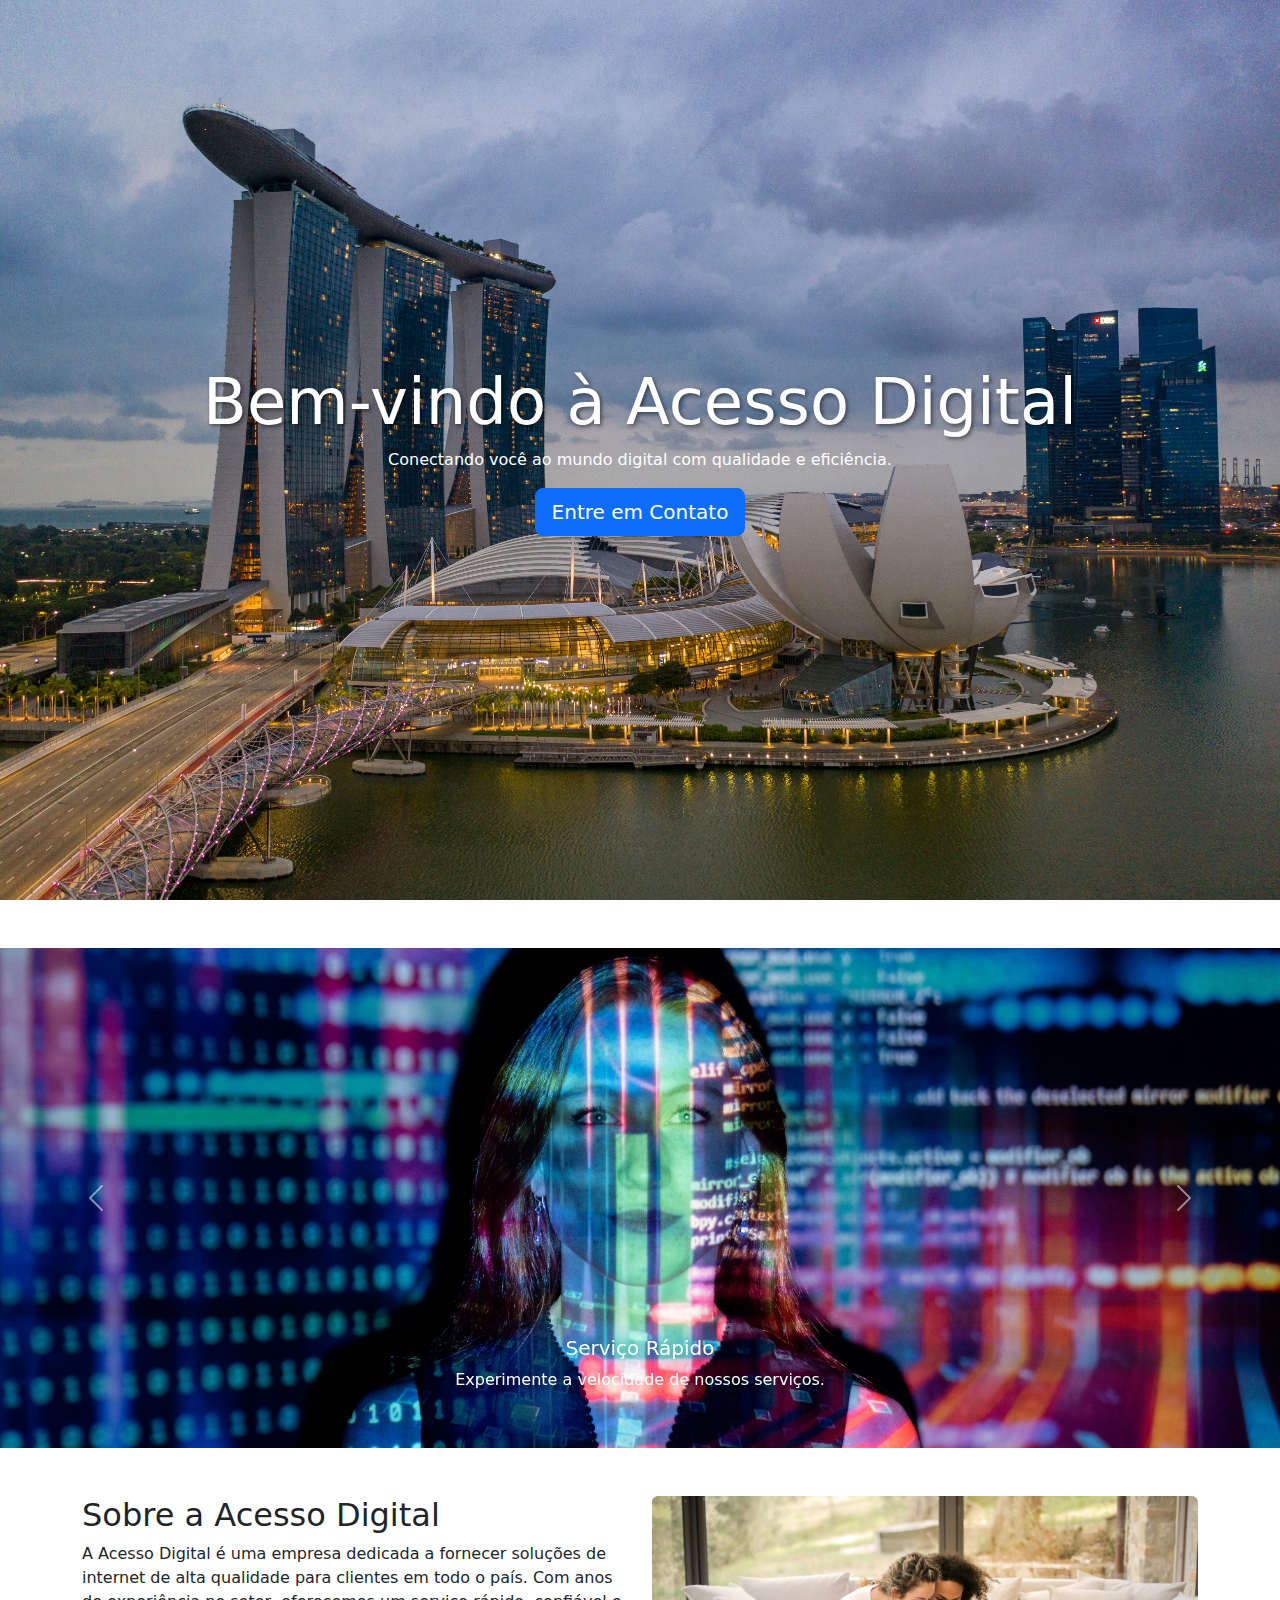
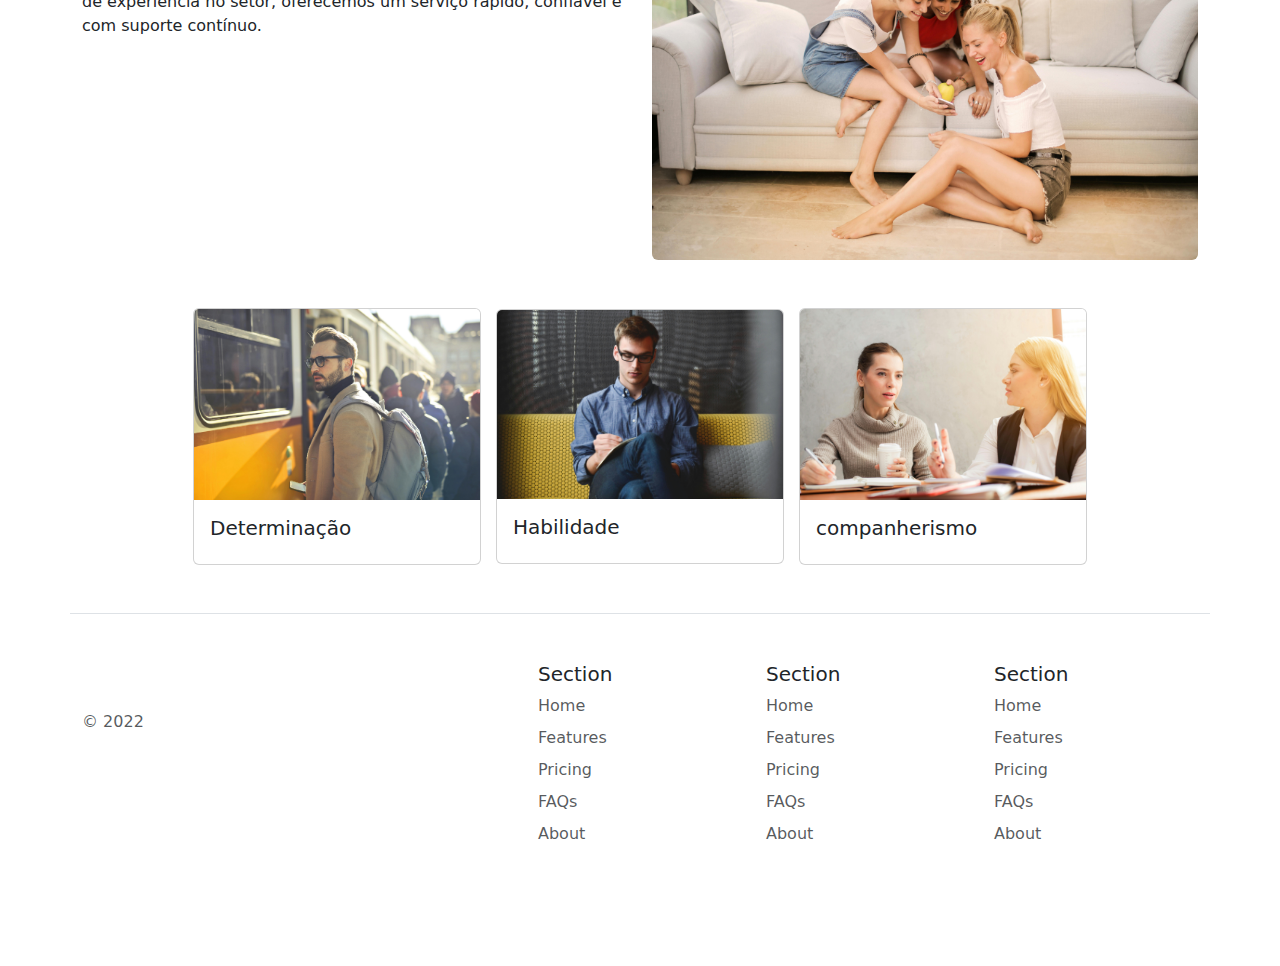
<file: index.html>
<!DOCTYPE html>
<html lang="pt-BR">
<head>
    <meta charset="UTF-8">
    <meta name="viewport" content="width=device-width, initial-scale=1.0">
    <title>Acesso Digital - Landing Page</title>

    <link href="https://cdn.jsdelivr.net/npm/bootstrap@5.3.0/dist/css/bootstrap.min.css" rel="stylesheet">
    <style>
        .hero-section {
            height: 100vh;
            background: url('img/pexels-stephen-leonardi-587681991-27087197.jpg') no-repeat center center;
            background-size: cover;
            display: flex;
            align-items: center;
            justify-content: center;
            color: #fff;
            text-align: center;
        }
        .hero-section h1 {
            font-size: 4rem;
            text-shadow: 2px 2px 4px rgba(0,0,0,0.5);
        }
        .carousel-item img {
            object-fit: cover;
            height: 500px;
            width: 100%;
        }
        .service-icon {
            font-size: 3rem;
            color: #007bff;
        }

        .deitar{
            display: flex;
            align-items: center;
            justify-content: center;
            gap: 15px;
        }
    </style>
</head>
<body>


<section class="hero-section">
    <div>
        <h1>Bem-vindo à Acesso Digital</h1>
        <p>Conectando você ao mundo digital com qualidade e eficiência.</p>
        <a href="form.html" class="btn btn-primary btn-lg">Entre em Contato</a>
    </div>
</section>


<div id="carouselExampleCaptions" class="carousel slide mt-5">
    <div class="carousel-inner">
        <div class="carousel-item active">
            <img src="img/pexels-thisisengineering-3861969.jpg" class="d-block w-100" alt="...">
            <div class="carousel-caption d-none d-md-block">
                <h5>Serviço Rápido</h5>
                <p>Experimente a velocidade de nossos serviços.</p>
            </div>
        </div>
        <div class="carousel-item">
            <img src="img/pexels-kindelmedia-7979605.jpg" class="d-block w-100" alt="...">
            <div class="carousel-caption d-none d-md-block">
                <h5>Suporte 24/7</h5>
                <p>Estamos aqui para ajudar a qualquer hora do dia.</p>
            </div>
        </div>
        <div class="carousel-item">
            <img src="img/pexels-kevin-ku-92347-577585.jpg" class="d-block w-100" alt="...">
            <div class="carousel-caption d-none d-md-block">
                <h5>Planos Personalizados</h5>
                <p>Escolha o plano que se adapta às suas necessidades.</p>
            </div>
        </div>
    </div>
    <button class="carousel-control-prev" type="button" data-bs-target="#carouselExampleCaptions" data-bs-slide="prev">
        <span class="carousel-control-prev-icon" aria-hidden="true"></span>
        <span class="visually-hidden">Anterior</span>
    </button>
    <button class="carousel-control-next" type="button" data-bs-target="#carouselExampleCaptions" data-bs-slide="next">
        <span class="carousel-control-next-icon" aria-hidden="true"></span>
        <span class="visually-hidden">Próximo</span>
    </button>
</div>


<div class="container my-5">
    <div class="row">
        <div class="col-md-6">
            <h2>Sobre a Acesso Digital</h2>
            <p>A Acesso Digital é uma empresa dedicada a fornecer soluções de internet de alta qualidade para clientes em todo o país. Com anos de experiência no setor, oferecemos um serviço rápido, confiável e com suporte contínuo.</p>
        </div>
        <div class="col-md-6">
            <img src="img/pexels-olly-3764496.jpg" class="img-fluid rounded" alt="Sobre nós">
        </div>
    </div>
</div>
<div class="deitar">
    
    
    <div
    
    class="card" style="width: 18rem;">
        <img src="img/pexels-olly-837358.jpg" class="card-img-top" alt="...">
        <div class="card-body">
          <h5 class="card-title">Determinação</h5>
          
          
        </div>
      </div>
    
      <div class="card" style="width: 18rem;">
        <img src="img/pexels-pixabay-39866.jpg" class="card-img-top" alt="...">
        <div class="card-body">
          <h5 class="card-title">Habilidade</h5>
          
          
        </div>
      </div>
    
      <div class="card" style="width: 18rem;">
        <img src="img/pexels-tirachard-kumtanom-112571-601170.jpg" class="card-img-top" alt="...">
        <div class="card-body">
          <h5 class="card-title">companherismo</h5>
          
          
        </div>
      </div>
    
</div>


<div class="container">
    <footer class="row row-cols-1 row-cols-sm-2 row-cols-md-5 py-5 my-5 border-top dark">
      <div class="col mb-3">
        <a href="/" class="d-flex align-items-center mb-3 link-dark text-decoration-none">
          <svg class="bi me-2" width="40" height="32"><use xlink:href="#bootstrap"></use></svg>
        </a>
        <p class="text-muted">© 2022</p>
      </div>
  
      <div class="col mb-3">
  
      </div>
  
      <div class="col mb-3">
        <h5>Section</h5>
        <ul class="nav flex-column">
          <li class="nav-item mb-2"><a href="#" class="nav-link p-0 text-muted">Home</a></li>
          <li class="nav-item mb-2"><a href="#" class="nav-link p-0 text-muted">Features</a></li>
          <li class="nav-item mb-2"><a href="#" class="nav-link p-0 text-muted">Pricing</a></li>
          <li class="nav-item mb-2"><a href="#" class="nav-link p-0 text-muted">FAQs</a></li>
          <li class="nav-item mb-2"><a href="#" class="nav-link p-0 text-muted">About</a></li>
        </ul>
      </div>
  
      <div class="col mb-3">
        <h5>Section</h5>
        <ul class="nav flex-column">
          <li class="nav-item mb-2"><a href="#" class="nav-link p-0 text-muted">Home</a></li>
          <li class="nav-item mb-2"><a href="#" class="nav-link p-0 text-muted">Features</a></li>
          <li class="nav-item mb-2"><a href="#" class="nav-link p-0 text-muted">Pricing</a></li>
          <li class="nav-item mb-2"><a href="#" class="nav-link p-0 text-muted">FAQs</a></li>
          <li class="nav-item mb-2"><a href="#" class="nav-link p-0 text-muted">About</a></li>
        </ul>
      </div>
  
      <div class="col mb-3">
        <h5>Section</h5>
        <ul class="nav flex-column">
          <li class="nav-item mb-2"><a href="#" class="nav-link p-0 text-muted">Home</a></li>
          <li class="nav-item mb-2"><a href="#" class="nav-link p-0 text-muted">Features</a></li>
          <li class="nav-item mb-2"><a href="#" class="nav-link p-0 text-muted">Pricing</a></li>
          <li class="nav-item mb-2"><a href="#" class="nav-link p-0 text-muted">FAQs</a></li>
          <li class="nav-item mb-2"><a href="#" class="nav-link p-0 text-muted">About</a></li>
        </ul>
      </div>
    </footer>
  </div>

<script src="https://cdn.jsdelivr.net/npm/@popperjs/core@2.11.7/dist/umd/popper.min.js"></script>
<script src="https://cdn.jsdelivr.net/npm/bootstrap@5.3.0/dist/js/bootstrap.min.js"></script>



</body>
</html>
</file>
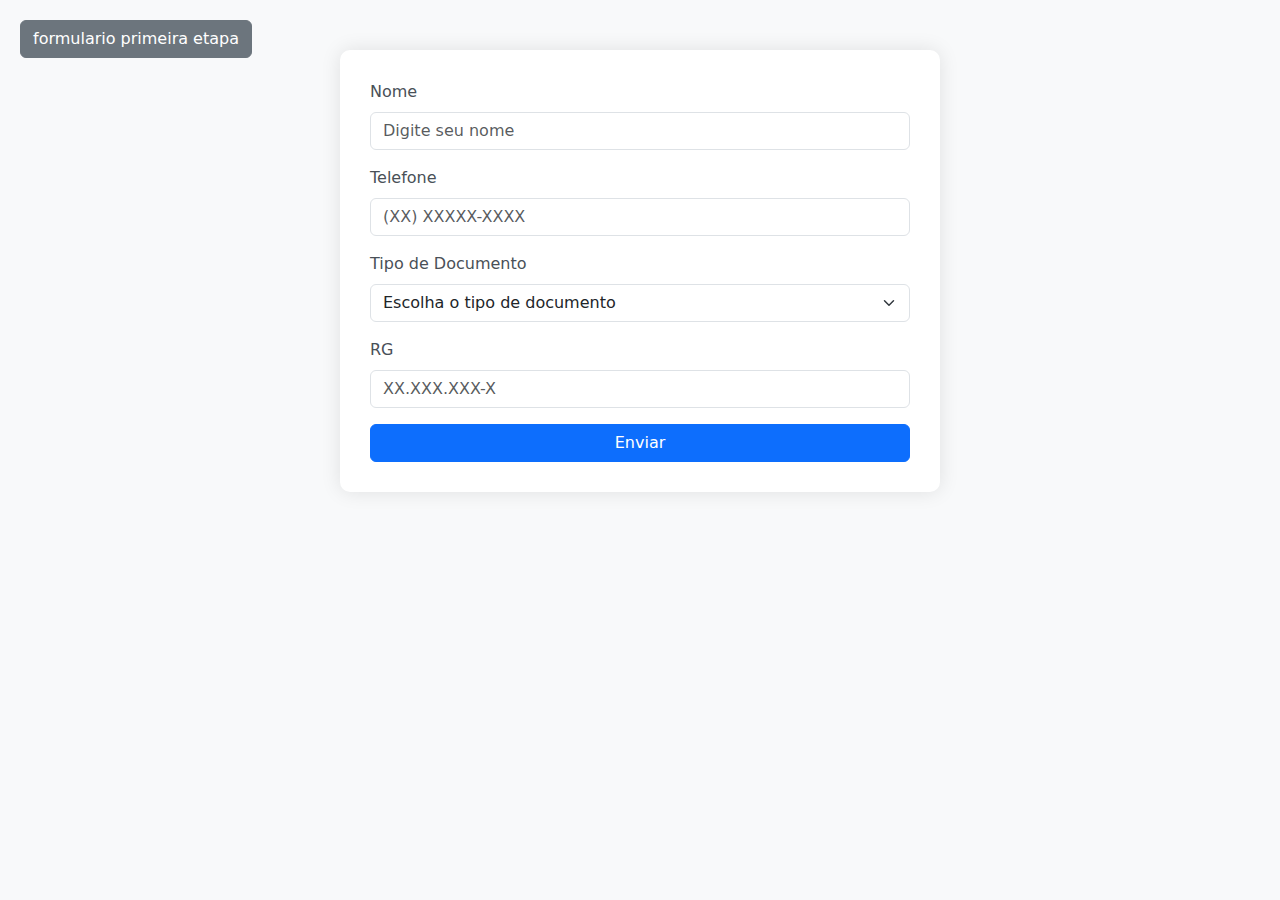
<file: form.html>
<!DOCTYPE html>
<html lang="pt-BR">
<head>
    <meta charset="UTF-8">
    <meta name="viewport" content="width=device-width, initial-scale=1.0">
    <title>Formulário com Tema Personalizado</title>
  
    <link href="https://cdn.jsdelivr.net/npm/bootstrap@5.3.0/dist/css/bootstrap.min.css" rel="stylesheet">
    <style>
        body.light-mode {
            background-color: #f8f9fa;
            color: #495057;
        }
        body.dark-mode {
            background-color: #343a40;
            color: #ffffff;
        }
        .form-container {
            max-width: 600px;
            margin: 50px auto;
            padding: 30px;
            background-color: #fff;
            border-radius: 10px;
            box-shadow: 0px 0px 20px rgba(0, 0, 0, 0.1);
        }
        body.dark-mode .form-container {
            background-color: #495057;
            color: #ffffff;
            box-shadow: 0px 0px 20px rgba(255, 255, 255, 0.1);
        }
        h2 {
            margin-bottom: 20px;
        }
        .btn-custom {
            position: fixed;
            top: 20px;
            left: 20px;
            z-index: 1000;
        }
    </style>
</head>
<body class="light-mode">

   
    <a href="index.html" class="btn btn-secondary btn-custom" role="button">formulario primeira etapa</a>

<div class="container">
    <div class="form-container">
        
        <form id="meuFormulario" class="needs-validation" novalidate method="post" action="cadastrar.php">
           
            <div class="mb-3">
                <label for="nome" class="form-label">Nome</label>
                <input type="text" class="form-control" id="nome" placeholder="Digite seu nome" required>
                <div class="invalid-feedback">Por favor, insira o nome.</div>
            </div>

           
            <div class="mb-3">
                <label for="telefone" class="form-label">Telefone</label>
                <input type="text" class="form-control" id="telefone" placeholder="(XX) XXXXX-XXXX" oninput="mascara_tel(this)" maxlength="14" required>
                <div class="invalid-feedback">Por favor, insira um número de telefone válido.</div>
            </div>

            
            <div class="mb-3">
                <label for="tipoDocumento" class="form-label">Tipo de Documento</label>
                <select class="form-select" id="tipoDocumento" onchange="pessoa(this.value)" required>
                    <option value="" disabled selected>Escolha o tipo de documento</option>
                    <option value="cpf">CPF</option>
                    <option value="cnpj">CNPJ</option>
                </select>
                <div class="invalid-feedback">Por favor, escolha um tipo de documento.</div>
            </div>

           
            <div class="mb-3 d-none" id="campoCPF">
                <label for="cpf" class="form-label">CPF</label>
                <input type="text" class="form-control" id="cpf" placeholder="XXX.XXX.XXX-XX" oninput="mascara_cpf(this)" maxlength="14">
                <div class="invalid-feedback">Por favor, insira um CPF válido.</div>
            </div>

         
            <div class="mb-3 d-none" id="campoCNPJ">
                <label for="cnpj" class="form-label">CNPJ</label>
                <input type="text" class="form-control" id="cnpj" placeholder="XX.XXX.XXX/XXXX-XX" oninput="mascara_cnpj(this)" maxlength="18">
                <div class="invalid-feedback">Por favor, insira um CNPJ válido.</div>
            </div>

            <div class="mb-3">
                <label for="rg" class="form-label">RG</label>
                <input type="text" class="form-control" id="rg" placeholder="XX.XXX.XXX-X" oninput="mascara_rg(this)" maxlength="12" required>
                <div class="invalid-feedback">Por favor, insira um RG válido.</div>
            </div>

      
            <button class="btn btn-primary w-100" type="submit">Enviar</button>
        </form>
    </div>
</div>


<script src="https://cdn.jsdelivr.net/npm/@popperjs/core@2.11.7/dist/umd/popper.min.js"></script>
<script src="https://cdn.jsdelivr.net/npm/bootstrap@5.3.0/dist/js/bootstrap.min.js"></script>

<script>
 
    function pessoa(tipo) {
        const cpfCampo = document.getElementById('campoCPF');
        const cnpjCampo = document.getElementById('campoCNPJ');
        
        if (tipo === "cpf") {
            cpfCampo.classList.remove('d-none');
            cnpjCampo.classList.add('d-none');
            document.getElementById('cpf').setAttribute('required', 'required');
            document.getElementById('cnpj').removeAttribute('required');
            document.getElementById('cpf').focus();
        } else if (tipo === "cnpj") {
            cnpjCampo.classList.remove('d-none');
            cpfCampo.classList.add('d-none');
            document.getElementById('cnpj').setAttribute('required', 'required');
            document.getElementById('cpf').removeAttribute('required');
            document.getElementById('cnpj').focus();
        }
    }


    function mascara_cpf(obj) {
        let value = obj.value.replace(/\D/g, '');
        if (value.length <= 11) {
            obj.value = value.replace(/(\d{3})(\d)/, '$1.$2')
                             .replace(/(\d{3})(\d)/, '$1.$2')
                             .replace(/(\d{3})(\d)/, '$1-$2');
        }
        pularCampo(obj, 14, 'rg');
    }

    function mascara_cnpj(obj) {
        let value = obj.value.replace(/\D/g, '');
        if (value.length <= 14) {
            obj.value = value.replace(/(\d{2})(\d)/, '$1.$2')
                             .replace(/(\d{3})(\d)/, '$1.$2')
                             .replace(/(\d{3})(\d)/, '$1/$2')
                             .replace(/(\d{4})(\d)/, '$1-$2');
        }
        pularCampo(obj, 18, 'rg');
    }

    function mascara_tel(obj) {
        let value = obj.value.replace(/\D/g, '');
        if (value.length <= 11) {
            obj.value = value.replace(/(\d{2})(\d)/, '($1) $2')
                             .replace(/(\d{5})(\d)/, '$1-$2');
        }
        pularCampo(obj, 14, 'tipoDocumento');
    }

    function mascara_rg(obj) {
        let value = obj.value.replace(/\D/g, '');
        if (value.length <= 9) {
            obj.value = value.replace(/(\d{2})(\d)/, '$1.$2')
                             .replace(/(\d{3})(\d)/, '$1.$2')
                             .replace(/(\d{3})(\d)/, '$1-$2');
        }
    }

    function pularCampo(obj, maxLength, proximoCampoId) {
        if (obj.value.length >= maxLength) {
            document.getElementById(proximoCampoId).focus();
        }
    }

   
    function somente_numero(e) {
        const tecla = (window.event) ? event.keyCode : e.which;
        if ((tecla >= 48 && tecla <= 57) || (tecla >= 96 && tecla <= 105) || tecla === 8 || tecla === 37 || tecla === 39 || tecla === 46) {
            return true;
        } else {
            return false;
        }
    }

    
    

    
    (() => {
        'use strict';
        const forms = document.querySelectorAll('.needs-validation');
        Array.prototype.slice.call(forms).forEach((form) => {
            form.addEventListener('submit', (event) => {
                if (!form.checkValidity()) {
                    event.preventDefault();
                    event.stopPropagation();
                } else {
                    event.preventDefault();
                    if (confirm("Deseja realmente enviar o formulário?")) {
                        form.submit();
                    }
                }
                form.classList.add('was-validated');
            }, false);
        });
    })();
</script>

</body>
</html>
</file>
